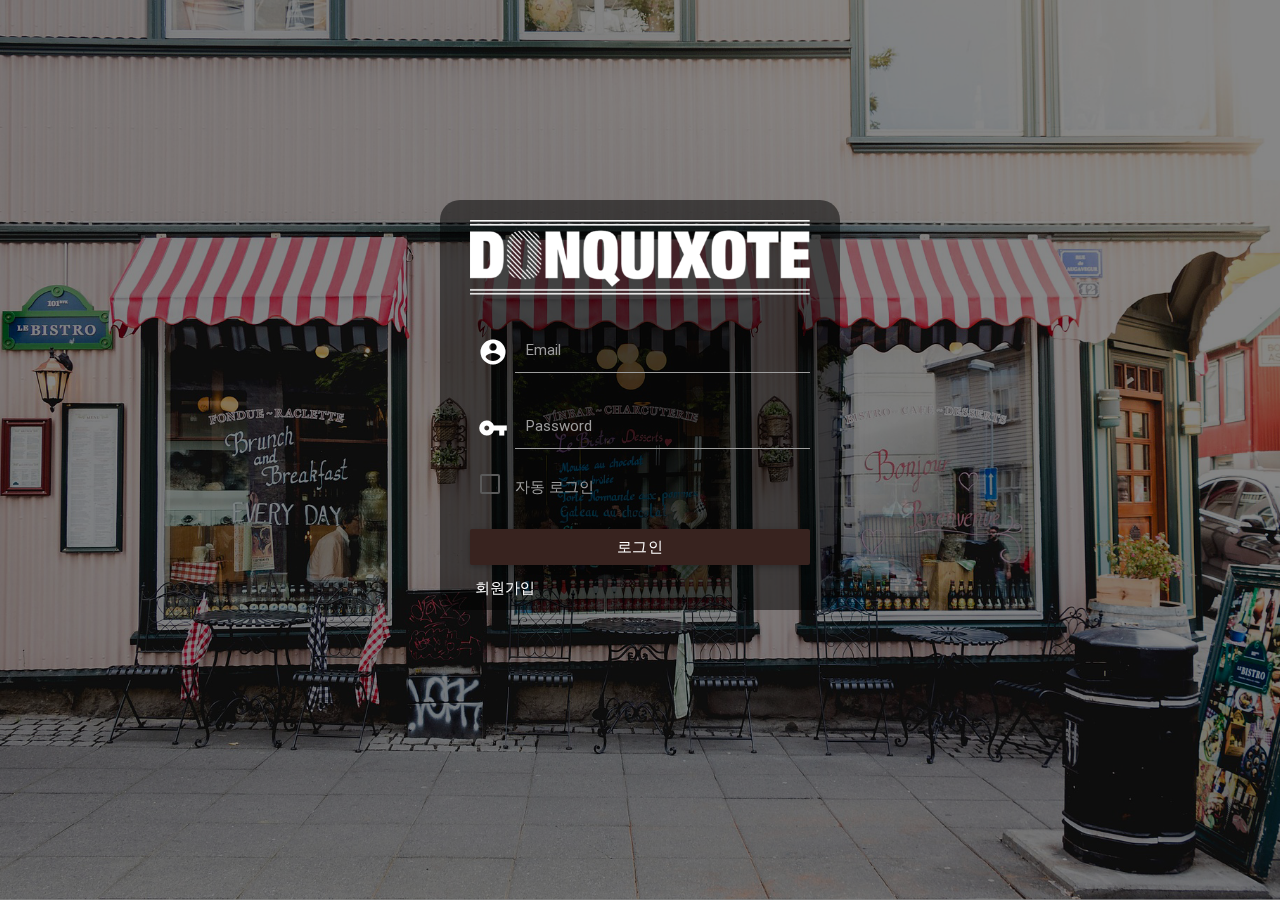
<file: templates/login.html>
<!doctype html>
<html>

<head>
    <meta charset="UTF-8" />
    <link rel="stylesheet" href="../static/css/login.css"></link>
    <link rel="stylesheet" href="../static/css/materialize.css"></link>
    <link href="https://fonts.googleapis.com/icon?family=Material+Icons" rel="stylesheet">
    <title>로그인</title>
    <script src="https://ajax.googleapis.com/ajax/libs/jquery/2.1.4/jquery.min.js"></script>
    <script src="//cdn.transifex.com/live.js"></script>
</head>

<body>
    <div class="background">
        <div class="row">
            <div id="logo-container" class="brand-logo">
                <object type="image/png" data="../static/image/logo.png" width="100%"></object>
            </div>

            <form action="/success" method="post">

                <div class="input-field white-text">
                    <i class="material-icons login-icon prefix white-text">account_circle</i>
                    <input id="icon_prefix" type="email" name="email" class="validate">
                    <label for="icon_prefix">Email</label>
                </div>

                <div class="input-field white-text">
                    <i class="material-icons login-icon prefix white-text">vpn_key</i>
                    <input type="password" id="icon_telephone" name="password" type="tel" class="validate">
                    <label for="icon_telephone">Password</label>
                </div>

                <p class="checkboxbox">
                    <input type="checkbox" class="filled-in" name="autoLogin" id="filled-in-box" />
                    <label for="filled-in-box">자동 로그인</label>
                </p>

                <button class="login-btn btn waves-effect waves-light brown darken-5" type="submit" name="login">로그인</button>
            </form>

            <br>
            <a href="register" class="signup white-text">회원가입</a>
        </div>
        <script src="../static/js/materialize.js"></script>
    </div>
</body>

</html>
</file>
<file: static/css/login.css>
* {
    margin: 0;
    padding: 0;
}
.background {
    position: fixed;
    height: 100%;
    width: 100%;
    background-image: url(../image/bg.png);
    background-repeat: no-repeat;
    background-position: center;
    background-size: cover;
}
.row {
    position: absolute;
    text-align: center;
    padding: 20px 30px;
    border-radius: 20px;
    background-color: rgba(0, 0, 0, 0.5);
    top: calc(50% - 250px);
    width: 400px;
    left: calc(50% - 200px);
    height: 410px;
}

#logo-container {
    padding-bottom: 10px;
}
.checkboxbox {
    text-align: left;
    padding: 10px;
}
.login-btn {
    margin-top: 10px;
    display: block;
    width: 100%;
    height: 50px;
}
.login-icon {
    padding-top: 10px;
}
.signup {
    float: left;
    margin-left: 5px;
    margin-top: -10px;
    display: inline-block;
}
.signup:hover {
    text-decoration: underline;
}
@media only screen and (max-width: 414px) {
    .row {
        background-color: rgba(0, 0, 0, 0.5);
        border-radius: 0;
        height: auto;
        padding: 40% 20px;
        top: 0px;
        width: 100%;
        left: 0;
    }
}
</file>
